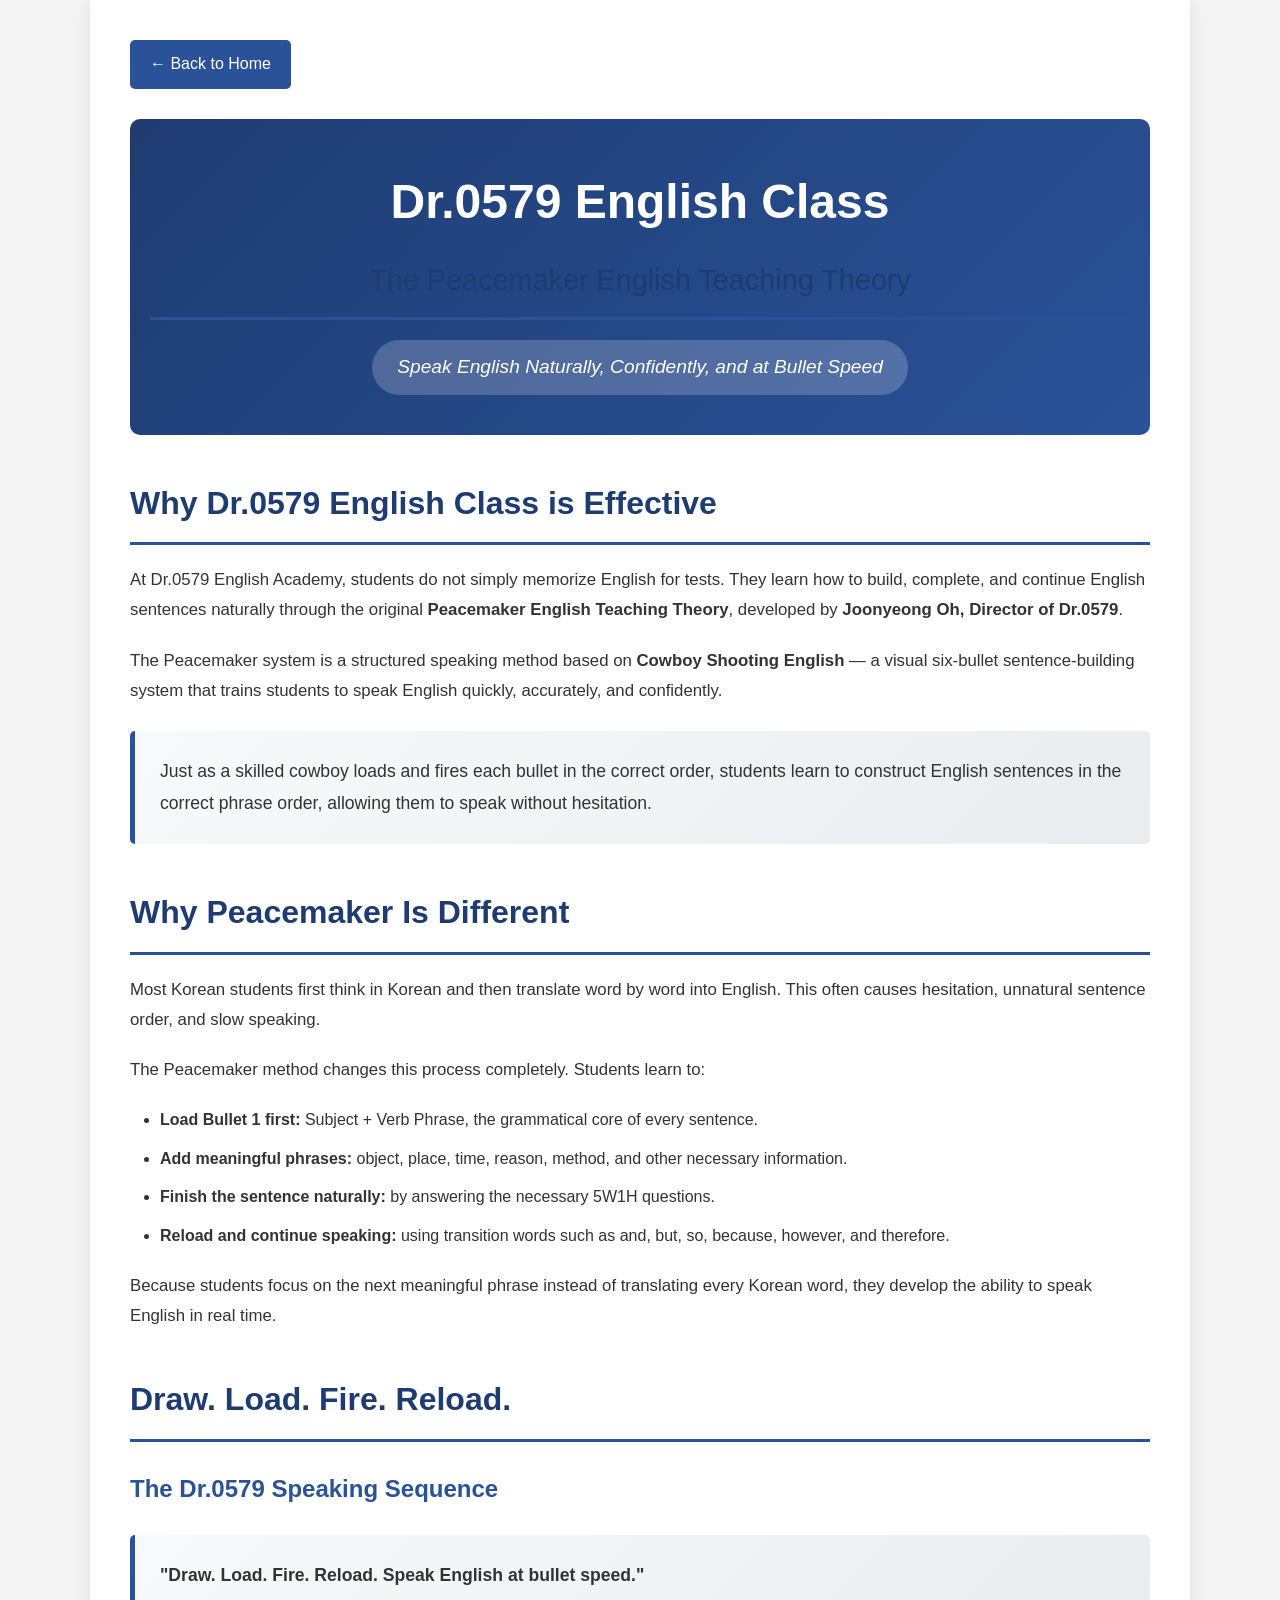
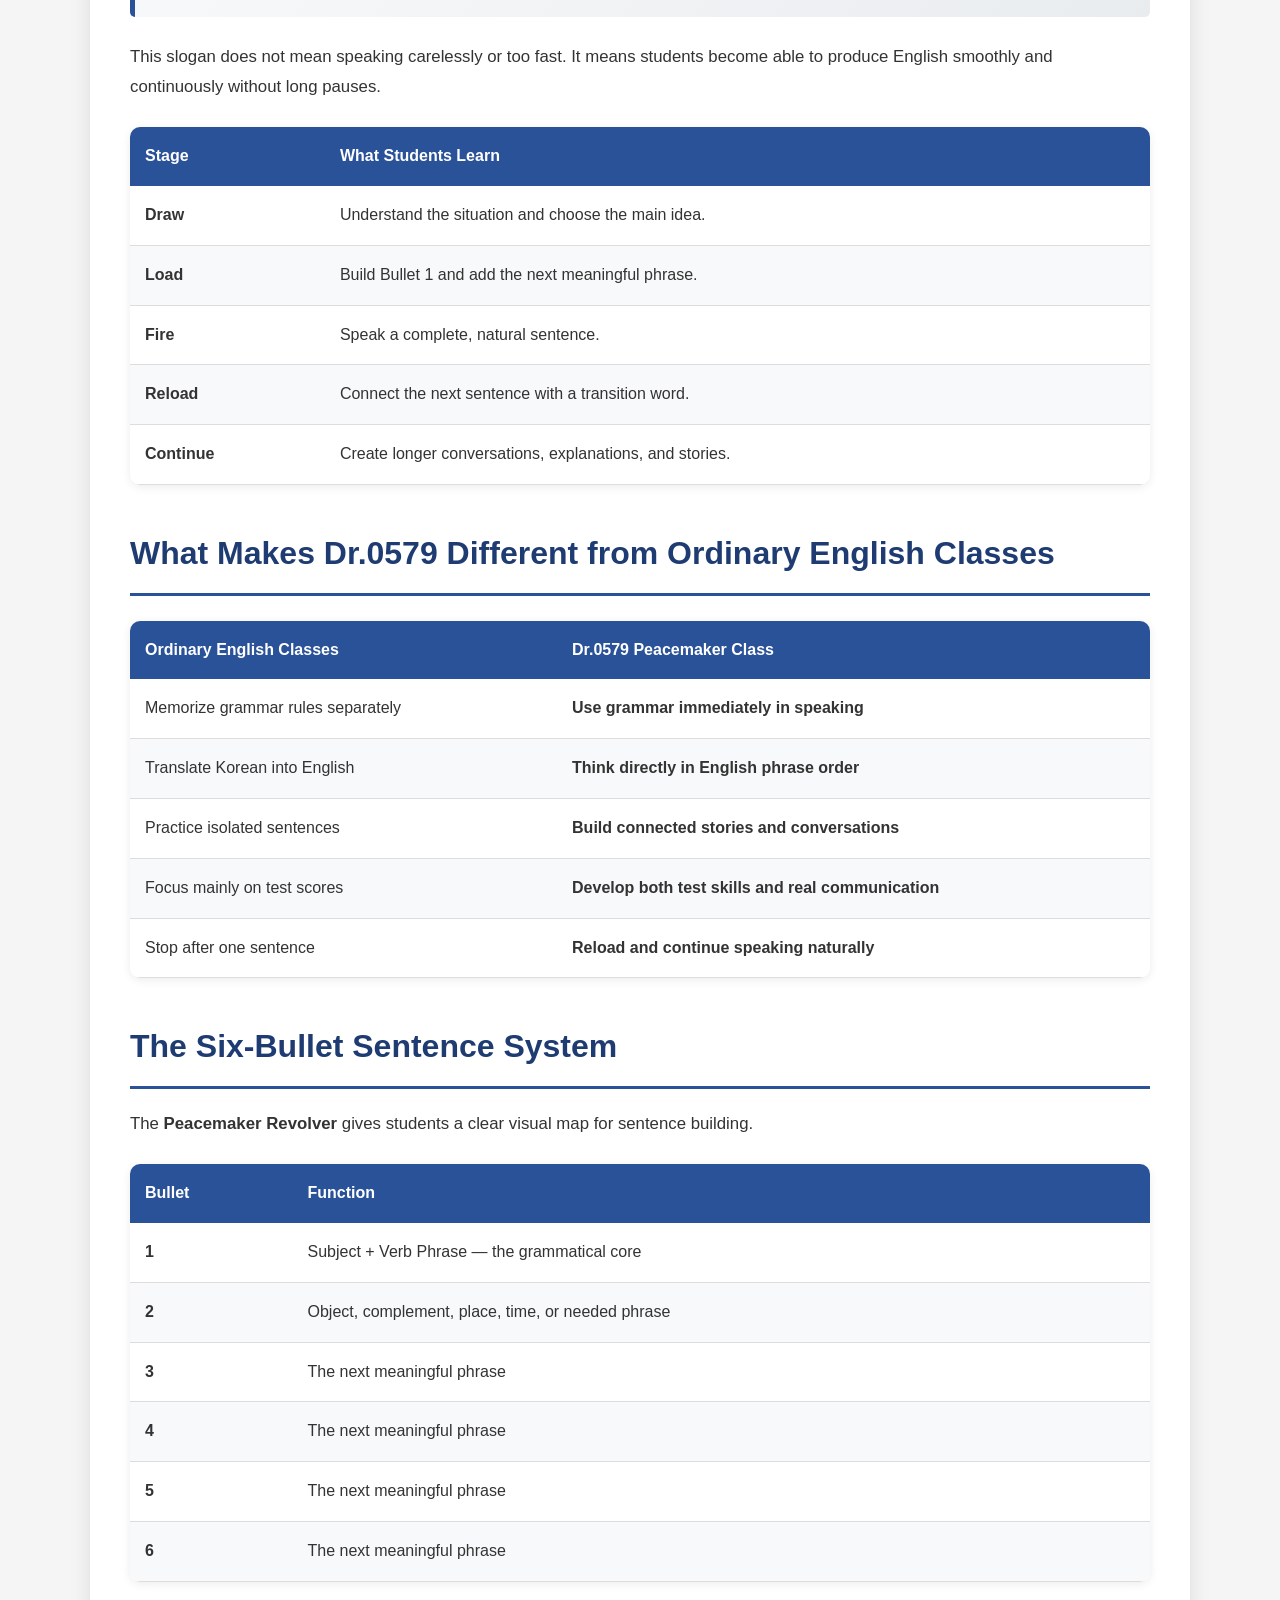
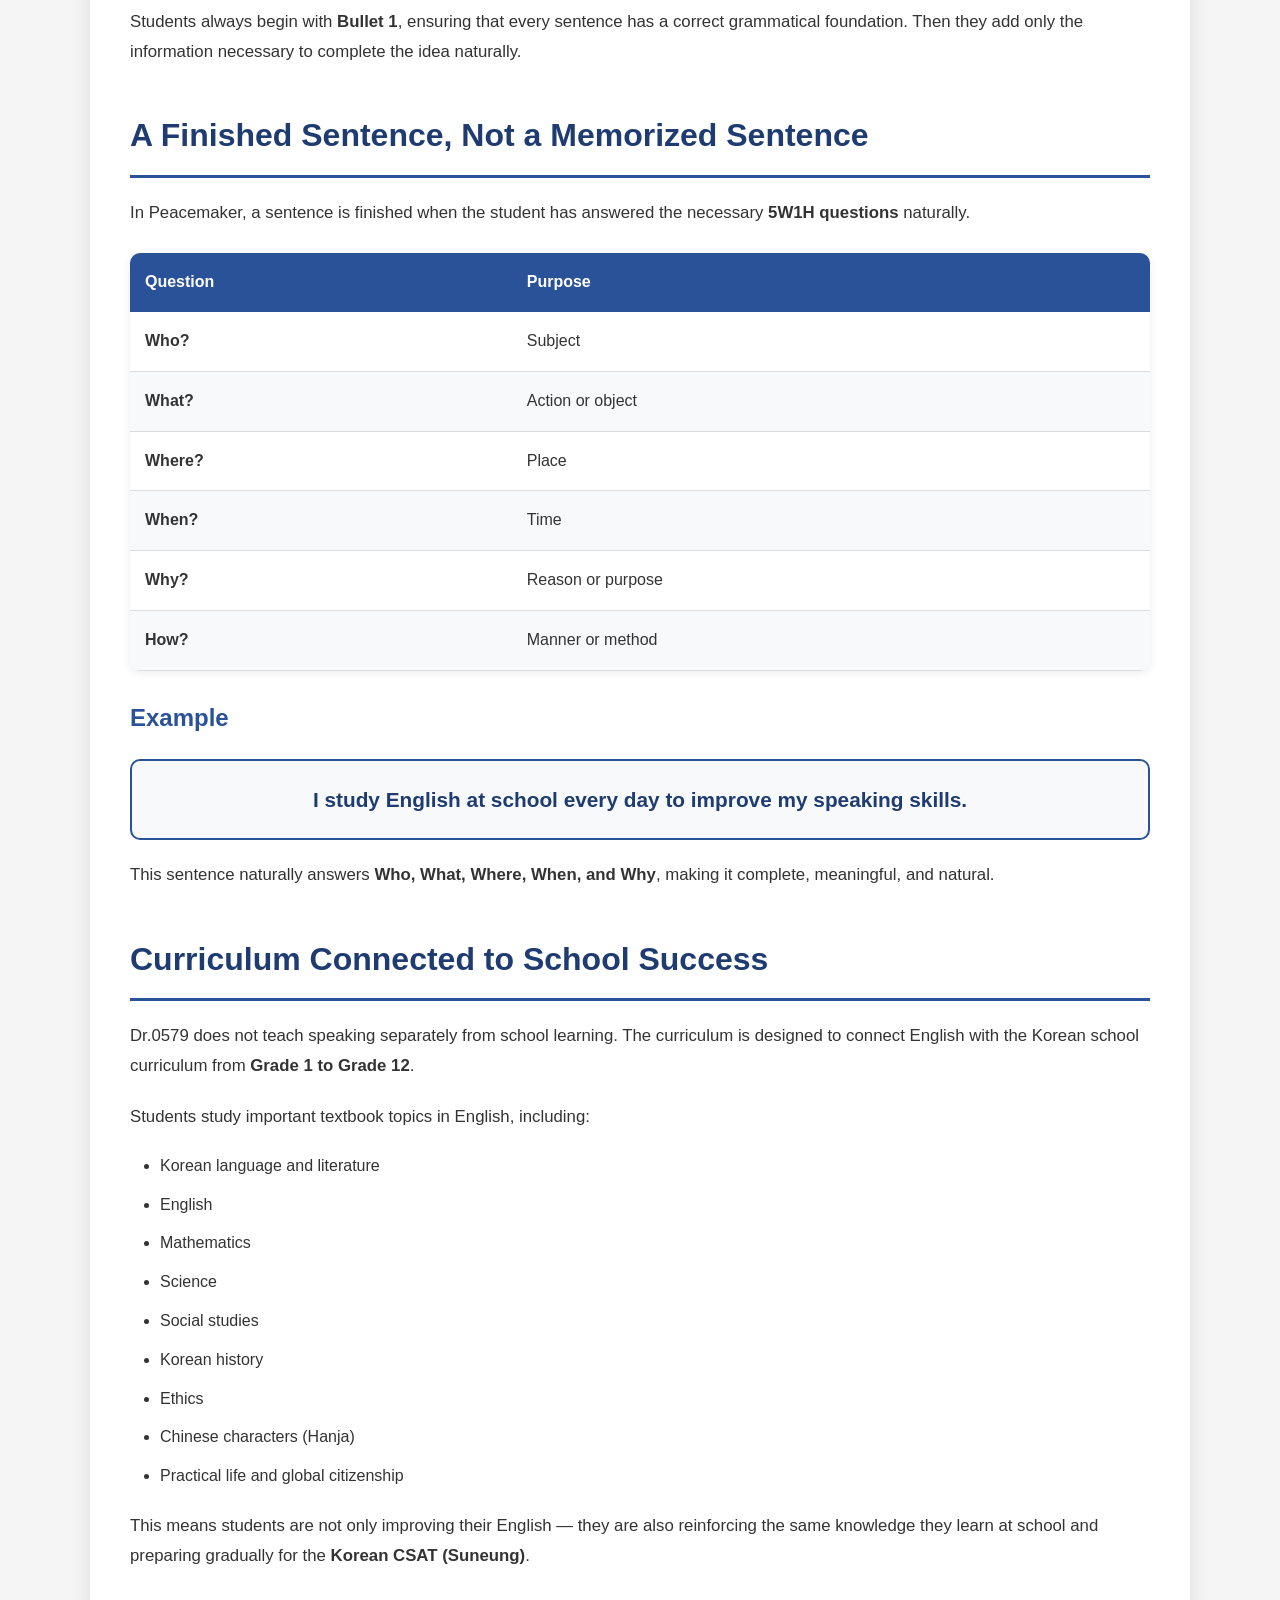
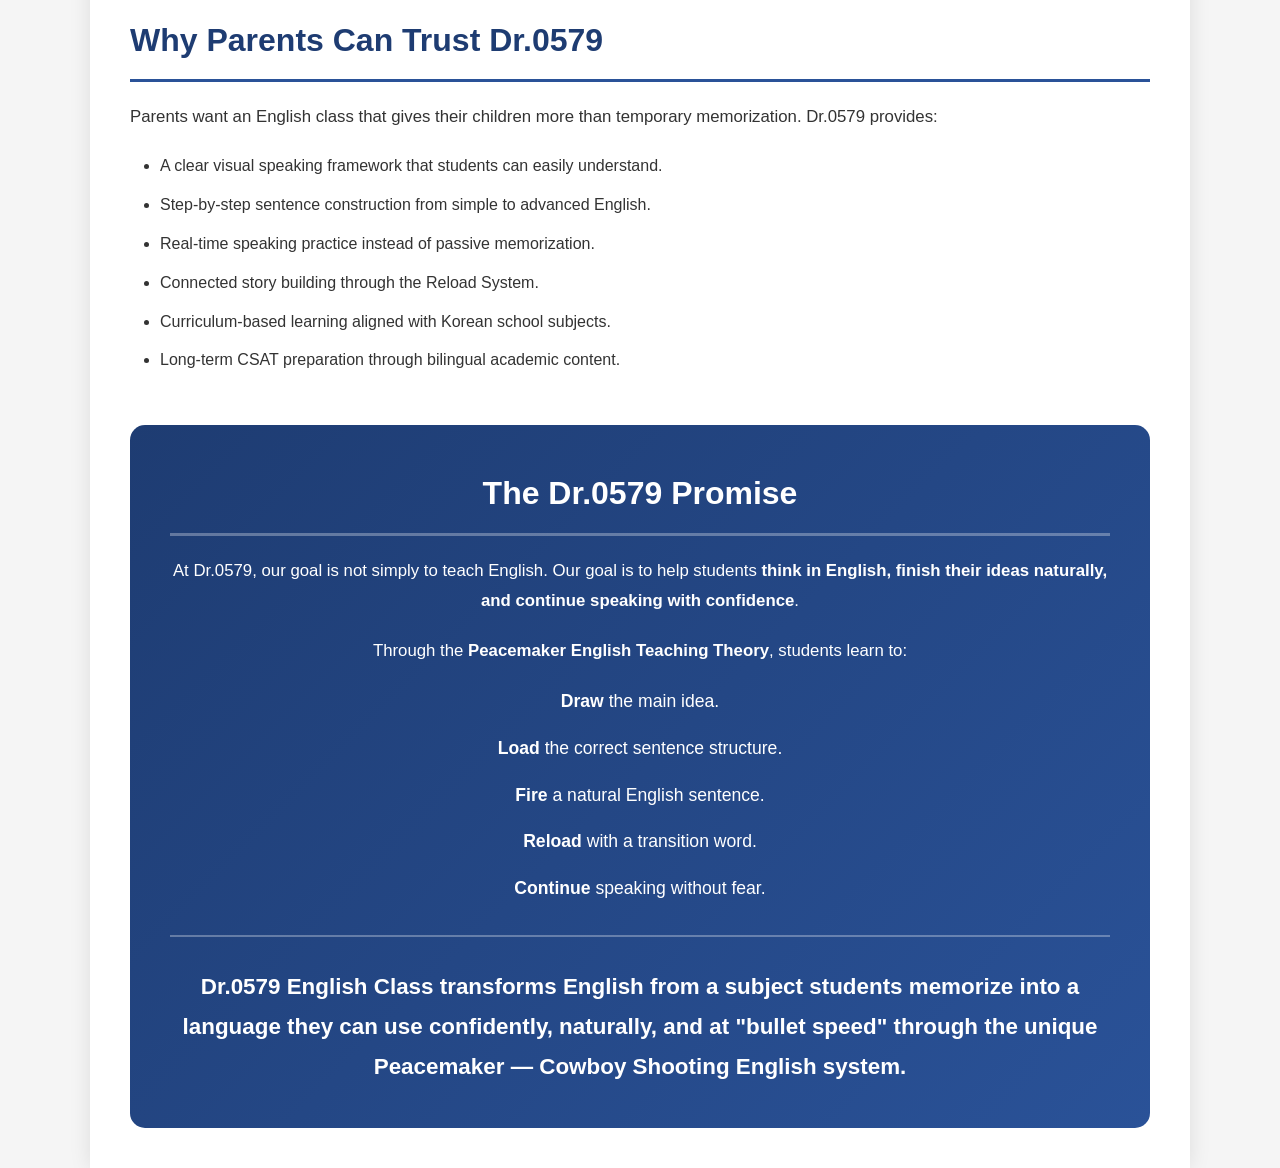
<file: peacemaker.html>
<!DOCTYPE html>
<html lang="en">
<head>
    <meta charset="UTF-8">
    <meta name="viewport" content="width=device-width, initial-scale=1.0">
    <title>Dr.0579 English Class | Peacemaker English Teaching Theory</title>
    <style>
        * {
            margin: 0;
            padding: 0;
            box-sizing: border-box;
        }

        body {
            font-family: 'Segoe UI', Tahoma, Geneva, Verdana, sans-serif;
            line-height: 1.8;
            color: #333;
            background-color: #f5f5f5;
        }

        .container {
            max-width: 1100px;
            margin: 0 auto;
            background: #fff;
            padding: 40px;
            box-shadow: 0 0 20px rgba(0,0,0,0.1);
        }

        header {
            text-align: center;
            padding: 40px 20px;
            background: linear-gradient(135deg, #1e3c72, #2a5298);
            color: white;
            border-radius: 10px;
            margin-bottom: 40px;
        }

        header h1 {
            font-size: 3rem;
            margin-bottom: 10px;
        }

        header h2 {
            font-size: 1.8rem;
            font-weight: 300;
            margin-bottom: 20px;
        }

        .tagline {
            font-size: 1.2rem;
            font-style: italic;
            background: rgba(255,255,255,0.2);
            display: inline-block;
            padding: 10px 25px;
            border-radius: 30px;
        }

        section {
            margin-bottom: 40px;
        }

        h2 {
            color: #1e3c72;
            font-size: 2rem;
            margin-bottom: 20px;
            padding-bottom: 10px;
            border-bottom: 3px solid #2a5298;
        }

        h3 {
            color: #2a5298;
            font-size: 1.5rem;
            margin: 25px 0 15px;
        }

        p {
            margin-bottom: 20px;
            font-size: 1.05rem;
        }

        ul {
            margin: 20px 0;
            padding-left: 30px;
        }

        li {
            margin-bottom: 10px;
        }

        .highlight-box {
            background: linear-gradient(135deg, #f8f9fa, #e9ecef);
            border-left: 5px solid #2a5298;
            padding: 25px;
            margin: 25px 0;
            border-radius: 5px;
        }

        .highlight-box p {
            margin: 0;
            font-size: 1.1rem;
            font-weight: 500;
        }

        table {
            width: 100%;
            border-collapse: collapse;
            margin: 25px 0;
            overflow: hidden;
            border-radius: 10px;
            box-shadow: 0 2px 10px rgba(0,0,0,0.08);
        }

        th {
            background: #2a5298;
            color: white;
            padding: 15px;
            text-align: left;
            font-weight: 600;
        }

        td {
            padding: 15px;
            border-bottom: 1px solid #ddd;
        }

        tr:nth-child(even) {
            background-color: #f8f9fa;
        }

        tr:hover {
            background-color: #e9ecef;
        }

        .example-sentence {
            background: #f8f9fa;
            border: 2px solid #2a5298;
            padding: 20px;
            margin: 20px 0;
            border-radius: 10px;
            text-align: center;
        }

        .example-sentence p {
            font-size: 1.3rem;
            font-weight: bold;
            color: #1e3c72;
            margin: 0;
        }

        .promise-box {
            background: linear-gradient(135deg, #1e3c72, #2a5298);
            color: white;
            padding: 40px;
            border-radius: 15px;
            text-align: center;
            margin-top: 50px;
        }

        .promise-box h2 {
            color: white;
            border-bottom: 3px solid rgba(255,255,255,0.3);
        }

        .promise-box ul {
            list-style: none;
            padding: 0;
        }

        .promise-box li {
            margin: 15px 0;
            font-size: 1.1rem;
        }

        .final-message {
            font-size: 1.4rem;
            font-weight: bold;
            margin-top: 30px;
            padding-top: 30px;
            border-top: 2px solid rgba(255,255,255,0.3);
        }

        .back-link {
            display: inline-block;
            margin-bottom: 30px;
            padding: 10px 20px;
            background: #2a5298;
            color: white;
            text-decoration: none;
            border-radius: 5px;
            transition: background 0.3s;
        }

        .back-link:hover {
            background: #1e3c72;
        }

        @media (max-width: 768px) {
            .container {
                padding: 20px;
            }

            header h1 {
                font-size: 2rem;
            }

            header h2 {
                font-size: 1.3rem;
            }

            table {
                font-size: 0.9rem;
            }

            th, td {
                padding: 10px;
            }
        }
    </style>
</head>
<body>

<div class="container">

    <a href="index.html" class="back-link">← Back to Home</a>

    <header>
        <h1>Dr.0579 English Class</h1>
        <h2>The Peacemaker English Teaching Theory</h2>
        <div class="tagline">
            Speak English Naturally, Confidently, and at Bullet Speed
        </div>
    </header>

    <section>
        <h2>Why Dr.0579 English Class is Effective</h2>
        <p>
            At Dr.0579 English Academy, students do not simply memorize English for tests.
            They learn how to build, complete, and continue English sentences naturally through
            the original <strong>Peacemaker English Teaching Theory</strong>, developed by
            <strong>Joonyeong Oh, Director of Dr.0579</strong>.
        </p>

        <p>
            The Peacemaker system is a structured speaking method based on
            <strong>Cowboy Shooting English</strong> — a visual six-bullet sentence-building
            system that trains students to speak English quickly, accurately, and confidently.
        </p>

        <div class="highlight-box">
            <p>
                Just as a skilled cowboy loads and fires each bullet in the correct order,
                students learn to construct English sentences in the correct phrase order,
                allowing them to speak without hesitation.
            </p>
        </div>
    </section>

    <section>
        <h2>Why Peacemaker Is Different</h2>

        <p>
            Most Korean students first think in Korean and then translate word by word into English.
            This often causes hesitation, unnatural sentence order, and slow speaking.
        </p>

        <p>The Peacemaker method changes this process completely. Students learn to:</p>

        <ul>
            <li><strong>Load Bullet 1 first:</strong> Subject + Verb Phrase, the grammatical core of every sentence.</li>
            <li><strong>Add meaningful phrases:</strong> object, place, time, reason, method, and other necessary information.</li>
            <li><strong>Finish the sentence naturally:</strong> by answering the necessary 5W1H questions.</li>
            <li><strong>Reload and continue speaking:</strong> using transition words such as and, but, so, because, however, and therefore.</li>
        </ul>

        <p>
            Because students focus on the next meaningful phrase instead of translating every Korean word,
            they develop the ability to speak English in real time.
        </p>
    </section>

    <section>
        <h2>Draw. Load. Fire. Reload.</h2>
        <h3>The Dr.0579 Speaking Sequence</h3>

        <div class="highlight-box">
            <p><strong>"Draw. Load. Fire. Reload. Speak English at bullet speed."</strong></p>
        </div>

        <p>
            This slogan does not mean speaking carelessly or too fast. It means students become able
            to produce English smoothly and continuously without long pauses.
        </p>

        <table>
            <thead>
                <tr>
                    <th>Stage</th>
                    <th>What Students Learn</th>
                </tr>
            </thead>
            <tbody>
                <tr>
                    <td><strong>Draw</strong></td>
                    <td>Understand the situation and choose the main idea.</td>
                </tr>
                <tr>
                    <td><strong>Load</strong></td>
                    <td>Build Bullet 1 and add the next meaningful phrase.</td>
                </tr>
                <tr>
                    <td><strong>Fire</strong></td>
                    <td>Speak a complete, natural sentence.</td>
                </tr>
                <tr>
                    <td><strong>Reload</strong></td>
                    <td>Connect the next sentence with a transition word.</td>
                </tr>
                <tr>
                    <td><strong>Continue</strong></td>
                    <td>Create longer conversations, explanations, and stories.</td>
                </tr>
            </tbody>
        </table>
    </section>

    <section>
        <h2>What Makes Dr.0579 Different from Ordinary English Classes</h2>

        <table>
            <thead>
                <tr>
                    <th>Ordinary English Classes</th>
                    <th>Dr.0579 Peacemaker Class</th>
                </tr>
            </thead>
            <tbody>
                <tr>
                    <td>Memorize grammar rules separately</td>
                    <td><strong>Use grammar immediately in speaking</strong></td>
                </tr>
                <tr>
                    <td>Translate Korean into English</td>
                    <td><strong>Think directly in English phrase order</strong></td>
                </tr>
                <tr>
                    <td>Practice isolated sentences</td>
                    <td><strong>Build connected stories and conversations</strong></td>
                </tr>
                <tr>
                    <td>Focus mainly on test scores</td>
                    <td><strong>Develop both test skills and real communication</strong></td>
                </tr>
                <tr>
                    <td>Stop after one sentence</td>
                    <td><strong>Reload and continue speaking naturally</strong></td>
                </tr>
            </tbody>
        </table>
    </section>

    <section>
        <h2>The Six-Bullet Sentence System</h2>

        <p>
            The <strong>Peacemaker Revolver</strong> gives students a clear visual map for sentence building.
        </p>

        <table>
            <thead>
                <tr>
                    <th>Bullet</th>
                    <th>Function</th>
                </tr>
            </thead>
            <tbody>
                <tr>
                    <td><strong>1</strong></td>
                    <td>Subject + Verb Phrase — the grammatical core</td>
                </tr>
                <tr>
                    <td><strong>2</strong></td>
                    <td>Object, complement, place, time, or needed phrase</td>
                </tr>
                <tr>
                    <td><strong>3</strong></td>
                    <td>The next meaningful phrase</td>
                </tr>
                <tr>
                    <td><strong>4</strong></td>
                    <td>The next meaningful phrase</td>
                </tr>
                <tr>
                    <td><strong>5</strong></td>
                    <td>The next meaningful phrase</td>
                </tr>
                <tr>
                    <td><strong>6</strong></td>
                    <td>The next meaningful phrase</td>
                </tr>
            </tbody>
        </table>

        <p>
            Students always begin with <strong>Bullet 1</strong>, ensuring that every sentence has a correct grammatical foundation.
            Then they add only the information necessary to complete the idea naturally.
        </p>
    </section>

    <section>
        <h2>A Finished Sentence, Not a Memorized Sentence</h2>

        <p>
            In Peacemaker, a sentence is finished when the student has answered the necessary
            <strong>5W1H questions</strong> naturally.
        </p>

        <table>
            <thead>
                <tr>
                    <th>Question</th>
                    <th>Purpose</th>
                </tr>
            </thead>
            <tbody>
                <tr>
                    <td><strong>Who?</strong></td>
                    <td>Subject</td>
                </tr>
                <tr>
                    <td><strong>What?</strong></td>
                    <td>Action or object</td>
                </tr>
                <tr>
                    <td><strong>Where?</strong></td>
                    <td>Place</td>
                </tr>
                <tr>
                    <td><strong>When?</strong></td>
                    <td>Time</td>
                </tr>
                <tr>
                    <td><strong>Why?</strong></td>
                    <td>Reason or purpose</td>
                </tr>
                <tr>
                    <td><strong>How?</strong></td>
                    <td>Manner or method</td>
                </tr>
            </tbody>
        </table>

        <h3>Example</h3>

        <div class="example-sentence">
            <p>I study English at school every day to improve my speaking skills.</p>
        </div>

        <p>
            This sentence naturally answers <strong>Who, What, Where, When, and Why</strong>,
            making it complete, meaningful, and natural.
        </p>
    </section>

    <section>
        <h2>Curriculum Connected to School Success</h2>

        <p>
            Dr.0579 does not teach speaking separately from school learning. The curriculum is designed
            to connect English with the Korean school curriculum from <strong>Grade 1 to Grade 12</strong>.
        </p>

        <p>Students study important textbook topics in English, including:</p>

        <ul>
            <li>Korean language and literature</li>
            <li>English</li>
            <li>Mathematics</li>
            <li>Science</li>
            <li>Social studies</li>
            <li>Korean history</li>
            <li>Ethics</li>
            <li>Chinese characters (Hanja)</li>
            <li>Practical life and global citizenship</li>
        </ul>

        <p>
            This means students are not only improving their English — they are also reinforcing the same
            knowledge they learn at school and preparing gradually for the <strong>Korean CSAT (Suneung)</strong>.
        </p>
    </section>

    <section>
        <h2>Why Parents Can Trust Dr.0579</h2>

        <p>
            Parents want an English class that gives their children more than temporary memorization.
            Dr.0579 provides:
        </p>

        <ul>
            <li>A clear visual speaking framework that students can easily understand.</li>
            <li>Step-by-step sentence construction from simple to advanced English.</li>
            <li>Real-time speaking practice instead of passive memorization.</li>
            <li>Connected story building through the Reload System.</li>
            <li>Curriculum-based learning aligned with Korean school subjects.</li>
            <li>Long-term CSAT preparation through bilingual academic content.</li>
        </ul>
    </section>

    <div class="promise-box">
        <h2>The Dr.0579 Promise</h2>

        <p>
            At Dr.0579, our goal is not simply to teach English. Our goal is to help students
            <strong>think in English, finish their ideas naturally, and continue speaking with confidence</strong>.
        </p>

        <p>Through the <strong>Peacemaker English Teaching Theory</strong>, students learn to:</p>

        <ul>
            <li><strong>Draw</strong> the main idea.</li>
            <li><strong>Load</strong> the correct sentence structure.</li>
            <li><strong>Fire</strong> a natural English sentence.</li>
            <li><strong>Reload</strong> with a transition word.</li>
            <li><strong>Continue</strong> speaking without fear.</li>
        </ul>

        <div class="final-message">
            Dr.0579 English Class transforms English from a subject students memorize into a language they can use confidently, naturally, and at "bullet speed" through the unique Peacemaker — Cowboy Shooting English system.
        </div>
    </div>

</div>

</body>
</html>
</file>
